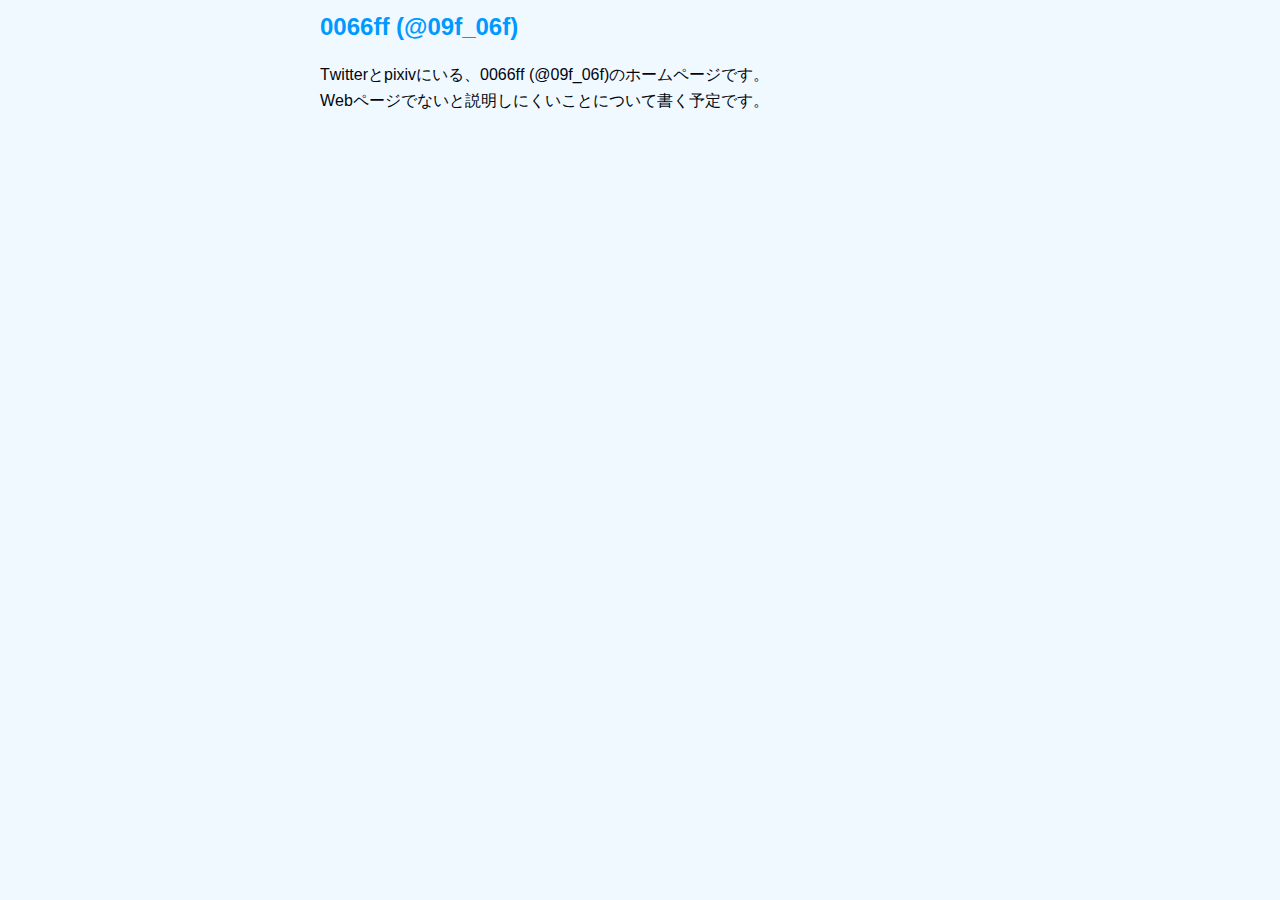
<file: index.html>
﻿<!DOCTYPE html>
<html lang="ja">
  <head>
    <link rel="stylesheet" type="text/css" href="stylesheets.css">
    <meta charset="UTF-8">
    <title>
      0066ff (@09f_06f)
    </title>
  </head>
  <body>
    <h1>
      0066ff (@09f_06f)
    </h1>
    <p>
      Twitterとpixivにいる、0066ff (@09f_06f)のホームページです。<br>
      Webページでないと説明しにくいことについて書く予定です。
    </p>
  </body>
</html>
</file>
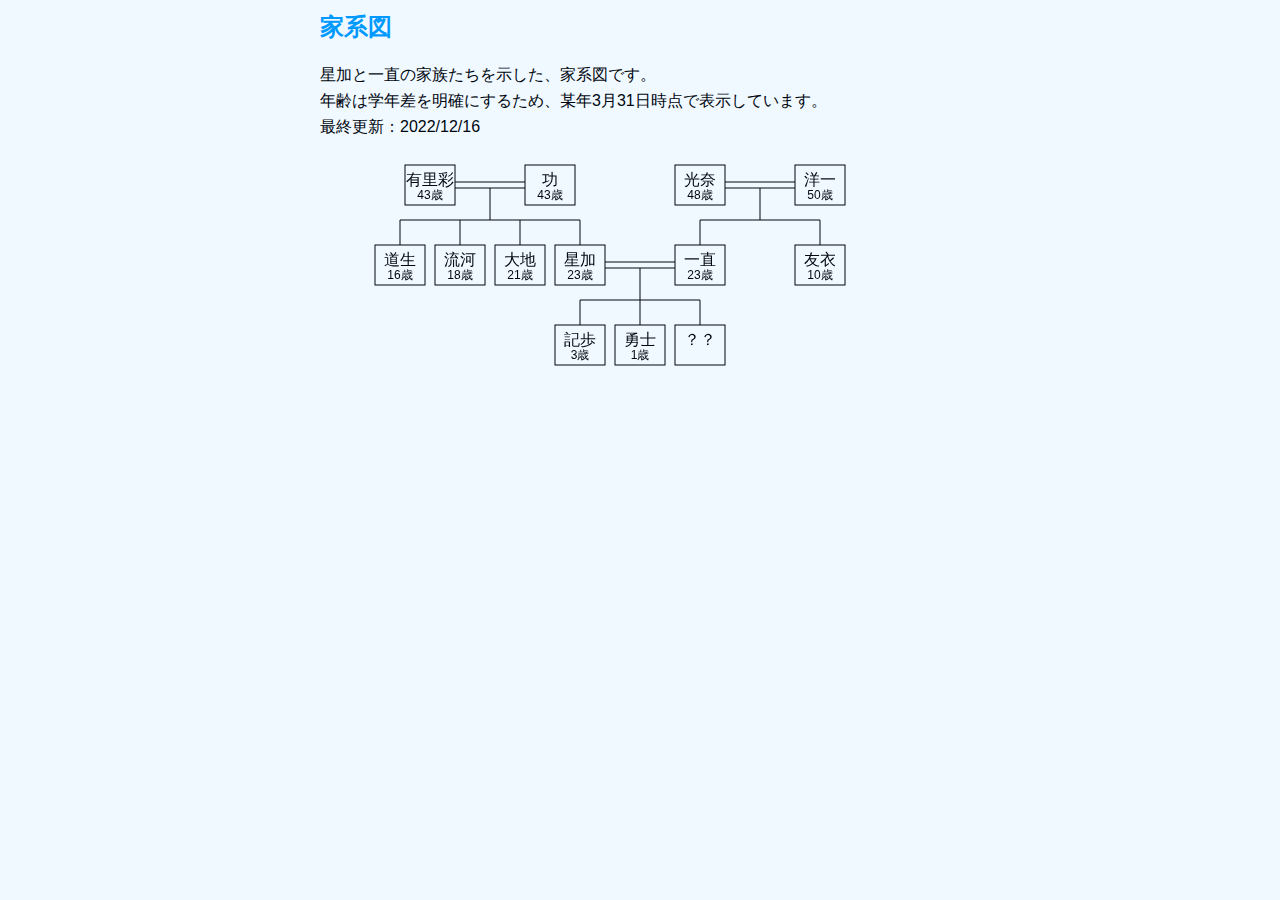
<file: families.html>
﻿<!DOCTYPE html>
<html lang="ja">
  <head>
    <link rel="stylesheet" type="text/css" href="stylesheets.css">
    <meta charset="UTF-8">
    <title>
      家系図
    </title>
    <script src="./families.js">
    </script>
  </head>
  <body onload="draw();">
    <h1>
      家系図
    </h1>
    <p>
      星加と一直の家族たちを示した、家系図です。<br>
      年齢は学年差を明確にするため、某年3月31日時点で表示しています。<br>
      最終更新：2022/12/16
    </p>
    <div id="canvas_550">
      <canvas id="families" width="550" height="220">
      </canvas>
    </div>
  </body>
</html>
</file>
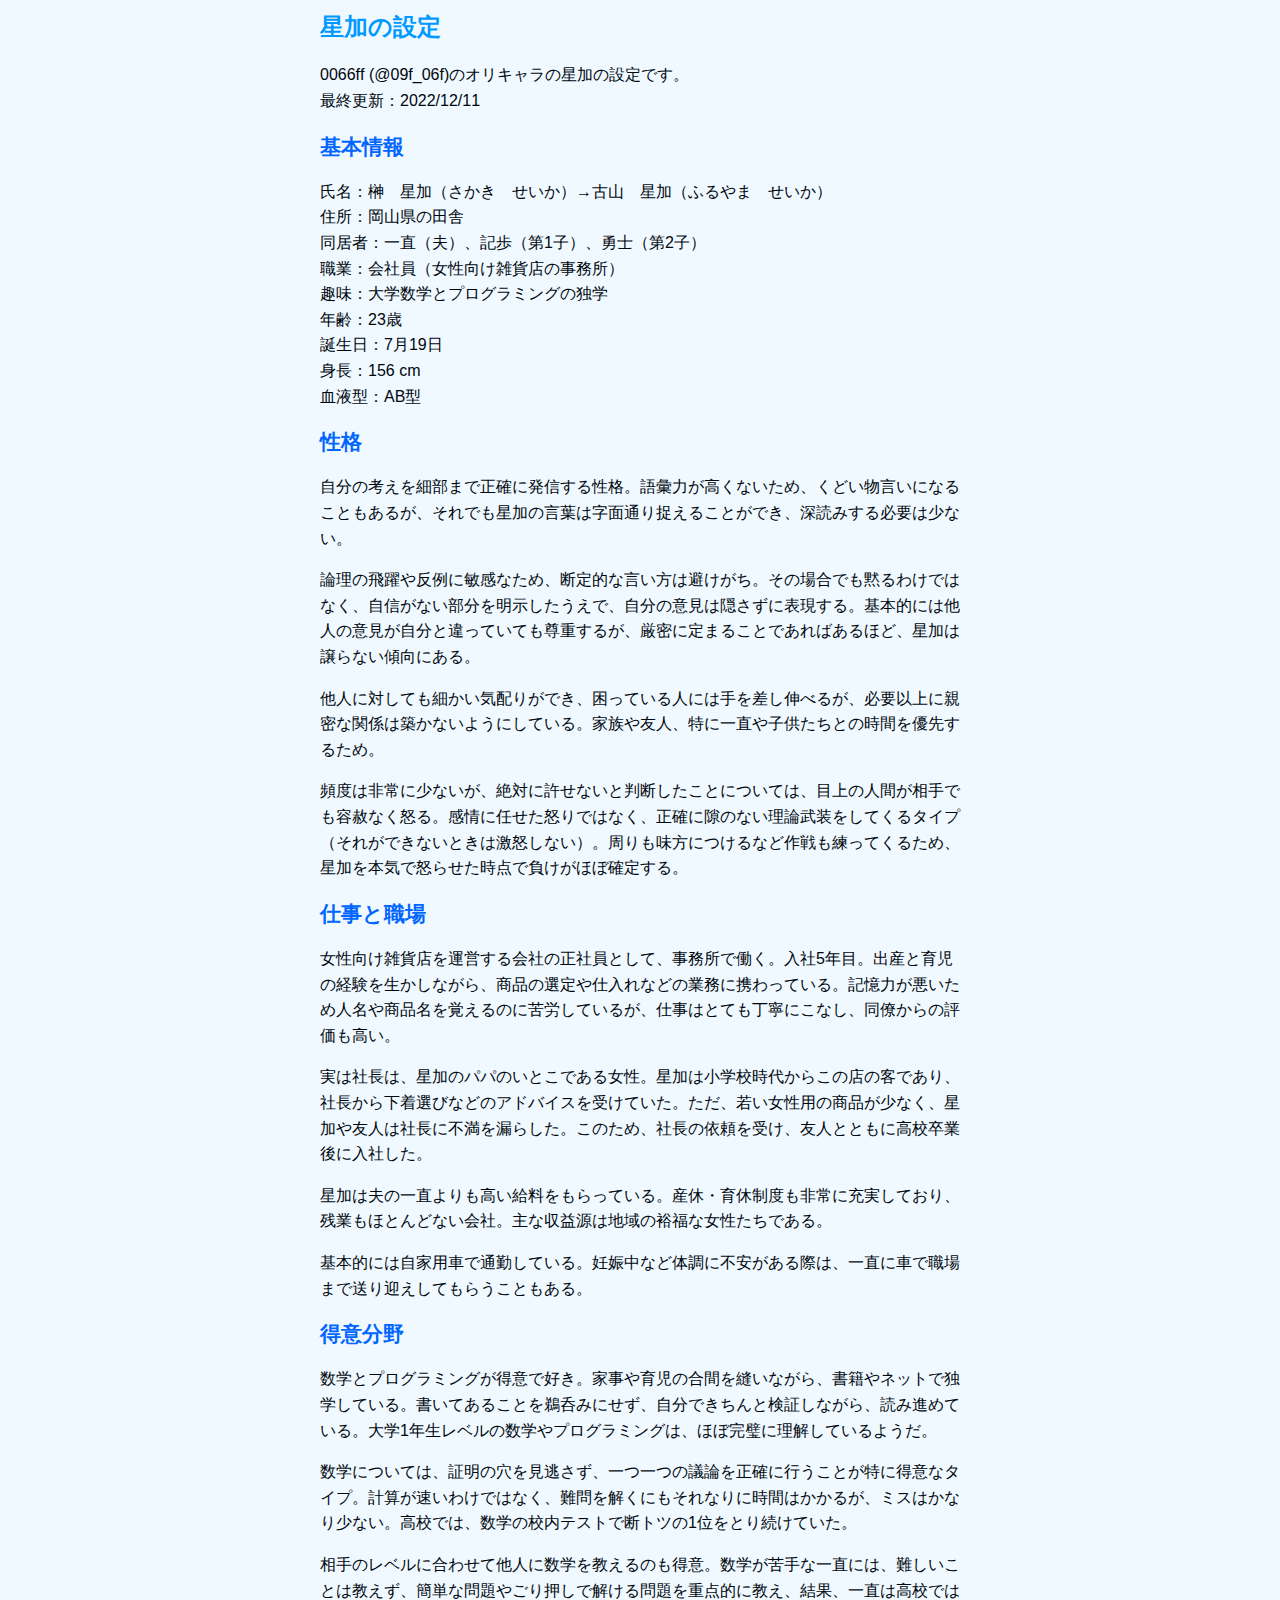
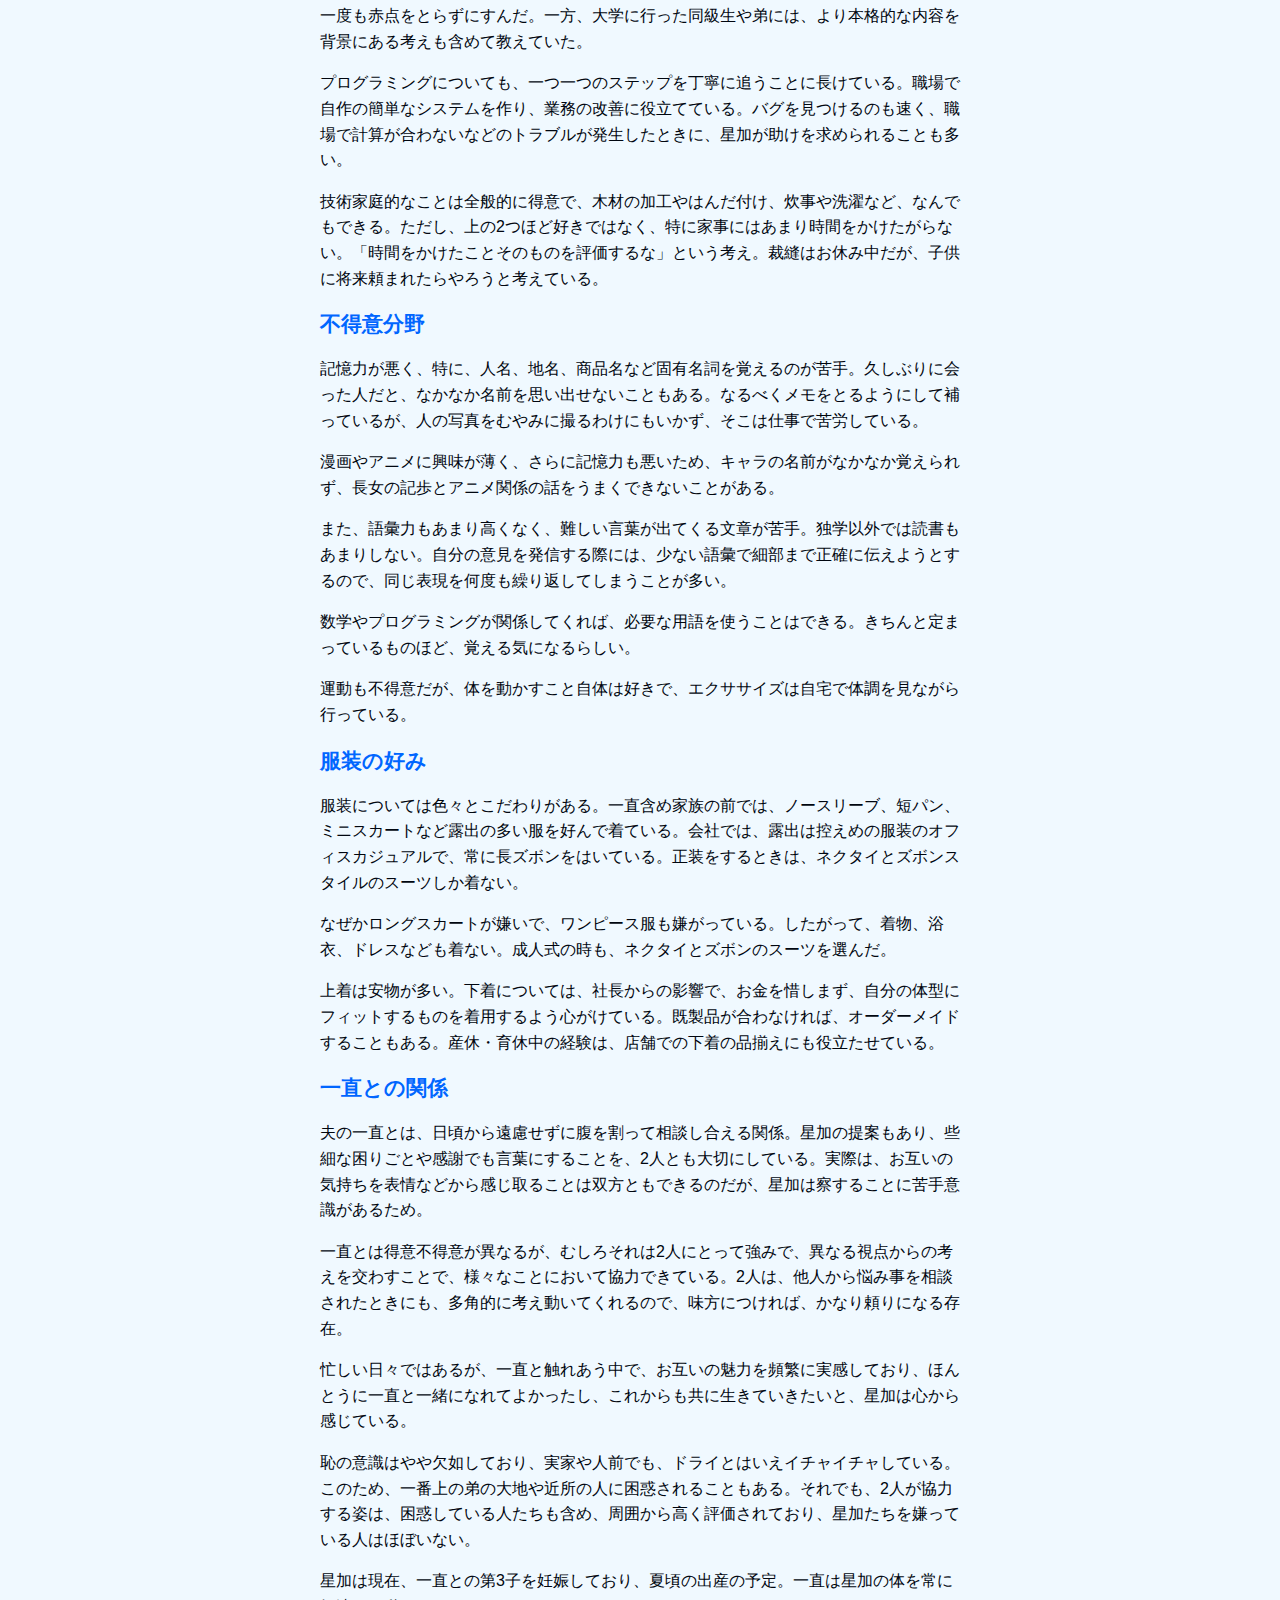
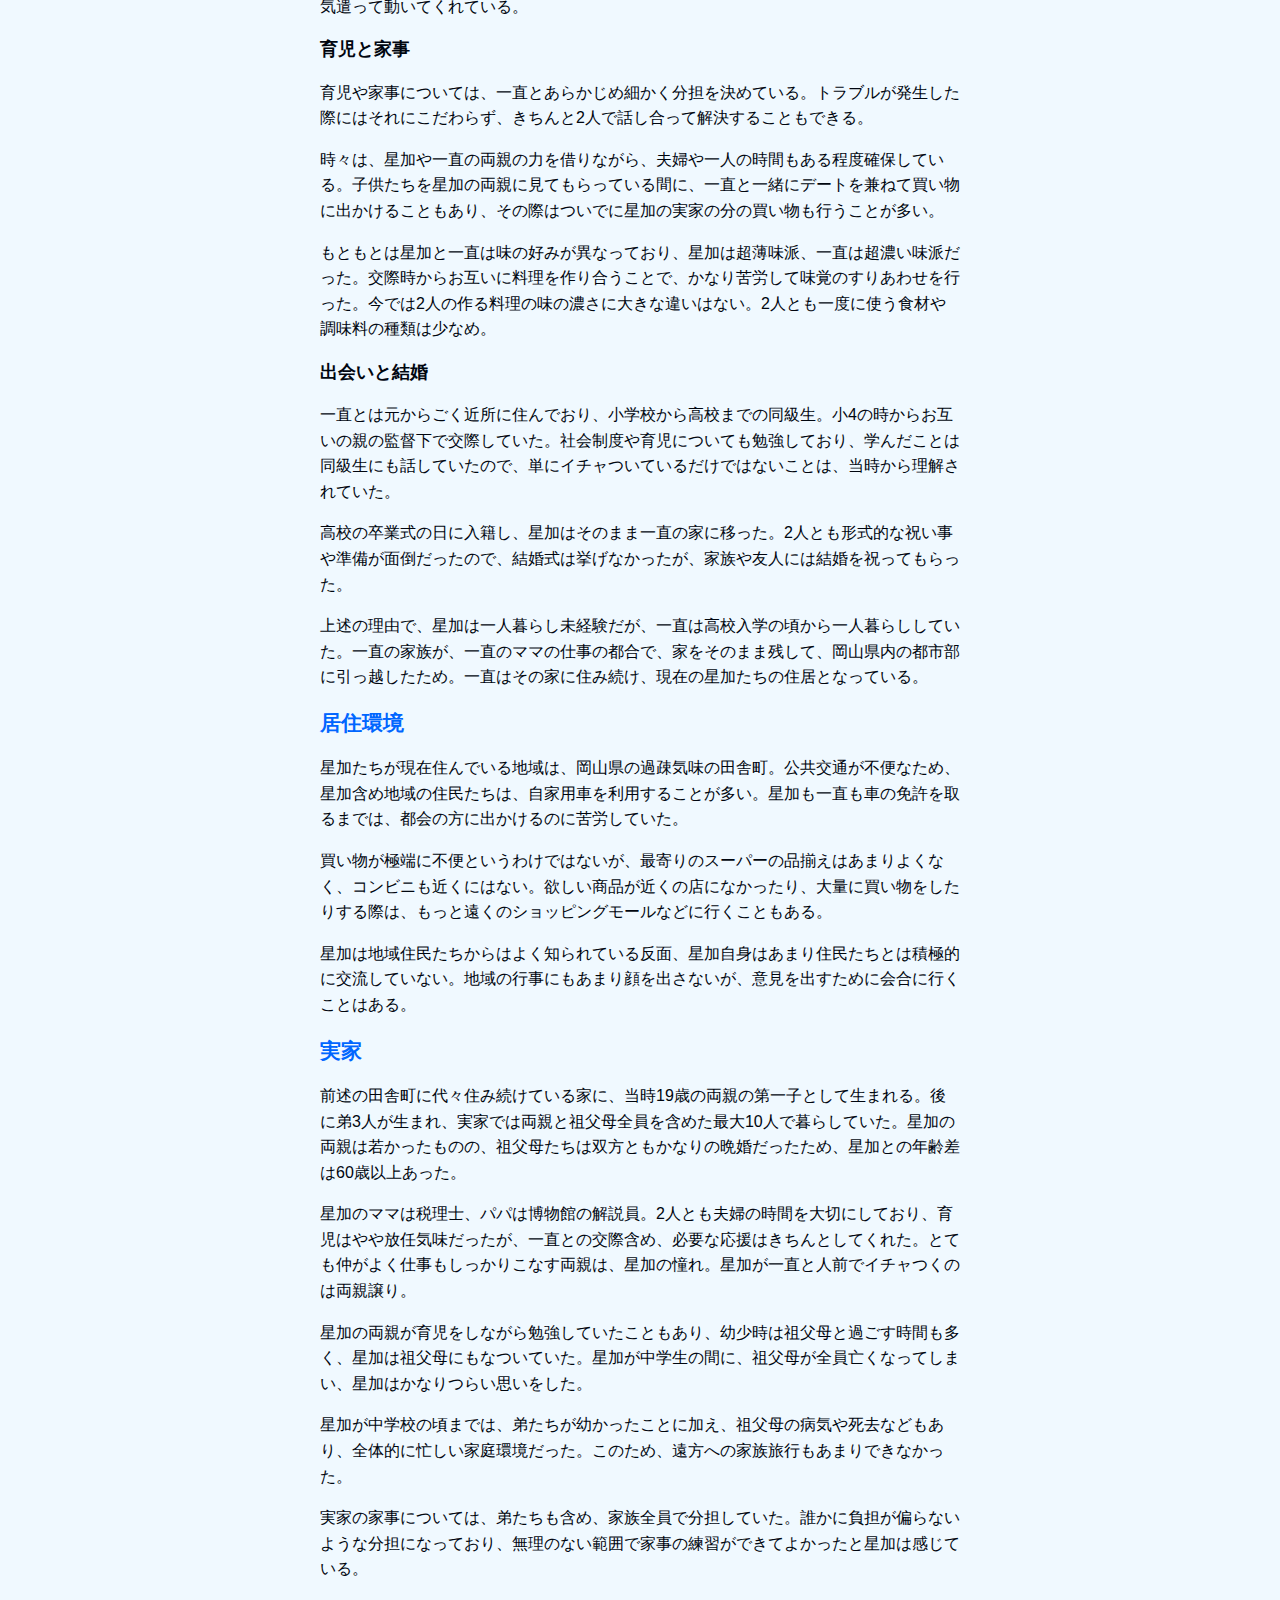
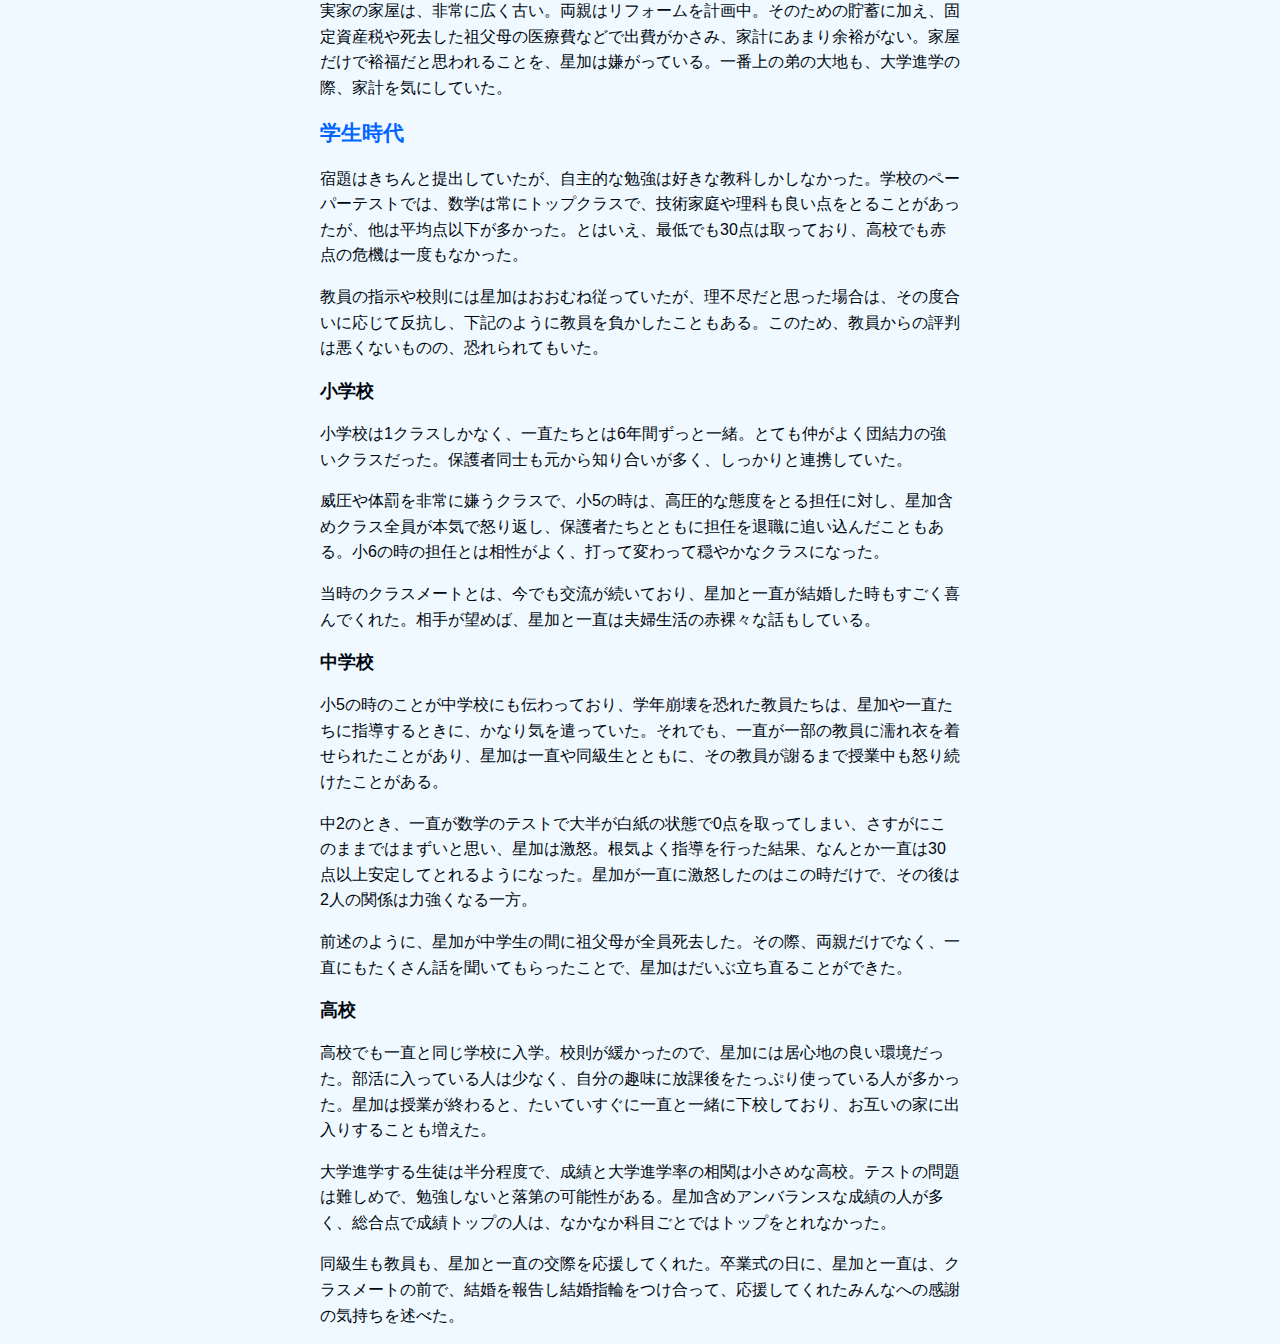
<file: seika.html>
﻿<!DOCTYPE html>
<html lang="ja">
  <head>
    <link rel="stylesheet" type="text/css" href="stylesheets.css">
    <meta charset="UTF-8">
    <title>
      星加の設定
    </title>
  </head>
  <body>
    <h1>
      星加の設定
    </h1>
    <p>
      0066ff (@09f_06f)のオリキャラの星加の設定です。<br>
      最終更新：2022/12/11
    </p>
    <h2>
      基本情報
    </h2>
    <p>
      氏名：榊　星加（さかき　せいか）→古山　星加（ふるやま　せいか）<br>
      住所：岡山県の田舎<br>
      同居者：一直（夫）、記歩（第1子）、勇士（第2子）<br>
      職業：会社員（女性向け雑貨店の事務所）<br>
      趣味：大学数学とプログラミングの独学<br>
      年齢：23歳<br>
      誕生日：7月19日<br>
      身長：156 cm<br>
      血液型：AB型<br>
    </p>
    <h2>
      性格
    </h2>
    <p>
      自分の考えを細部まで正確に発信する性格。語彙力が高くないため、くどい物言いになることもあるが、それでも星加の言葉は字面通り捉えることができ、深読みする必要は少ない。
    </p>
    <p>
      論理の飛躍や反例に敏感なため、断定的な言い方は避けがち。その場合でも黙るわけではなく、自信がない部分を明示したうえで、自分の意見は隠さずに表現する。基本的には他人の意見が自分と違っていても尊重するが、厳密に定まることであればあるほど、星加は譲らない傾向にある。
    </p>
    <p>
      他人に対しても細かい気配りができ、困っている人には手を差し伸べるが、必要以上に親密な関係は築かないようにしている。家族や友人、特に一直や子供たちとの時間を優先するため。
    </p>
    <p>
      頻度は非常に少ないが、絶対に許せないと判断したことについては、目上の人間が相手でも容赦なく怒る。感情に任せた怒りではなく、正確に隙のない理論武装をしてくるタイプ（それができないときは激怒しない）。周りも味方につけるなど作戦も練ってくるため、星加を本気で怒らせた時点で負けがほぼ確定する。
    </p>
    <h2>
      仕事と職場
    </h2>
    <p>
      女性向け雑貨店を運営する会社の正社員として、事務所で働く。入社5年目。出産と育児の経験を生かしながら、商品の選定や仕入れなどの業務に携わっている。記憶力が悪いため人名や商品名を覚えるのに苦労しているが、仕事はとても丁寧にこなし、同僚からの評価も高い。
    </p>
    <p>
      実は社長は、星加のパパのいとこである女性。星加は小学校時代からこの店の客であり、社長から下着選びなどのアドバイスを受けていた。ただ、若い女性用の商品が少なく、星加や友人は社長に不満を漏らした。このため、社長の依頼を受け、友人とともに高校卒業後に入社した。
    </p>
    <p>
      星加は夫の一直よりも高い給料をもらっている。産休・育休制度も非常に充実しており、残業もほとんどない会社。主な収益源は地域の裕福な女性たちである。
    </p>
    <p>
      基本的には自家用車で通勤している。妊娠中など体調に不安がある際は、一直に車で職場まで送り迎えしてもらうこともある。
    </p>
    <h2>
      得意分野
    </h2>
    <p>
      数学とプログラミングが得意で好き。家事や育児の合間を縫いながら、書籍やネットで独学している。書いてあることを鵜呑みにせず、自分できちんと検証しながら、読み進めている。大学1年生レベルの数学やプログラミングは、ほぼ完璧に理解しているようだ。
    </p>
    <p>
      数学については、証明の穴を見逃さず、一つ一つの議論を正確に行うことが特に得意なタイプ。計算が速いわけではなく、難問を解くにもそれなりに時間はかかるが、ミスはかなり少ない。高校では、数学の校内テストで断トツの1位をとり続けていた。
    </p>
    <p>
      相手のレベルに合わせて他人に数学を教えるのも得意。数学が苦手な一直には、難しいことは教えず、簡単な問題やごり押しで解ける問題を重点的に教え、結果、一直は高校では一度も赤点をとらずにすんだ。一方、大学に行った同級生や弟には、より本格的な内容を背景にある考えも含めて教えていた。
    </p>
    <p>
      プログラミングについても、一つ一つのステップを丁寧に追うことに長けている。職場で自作の簡単なシステムを作り、業務の改善に役立てている。バグを見つけるのも速く、職場で計算が合わないなどのトラブルが発生したときに、星加が助けを求められることも多い。
    </p>
    <p>
      技術家庭的なことは全般的に得意で、木材の加工やはんだ付け、炊事や洗濯など、なんでもできる。ただし、上の2つほど好きではなく、特に家事にはあまり時間をかけたがらない。「時間をかけたことそのものを評価するな」という考え。裁縫はお休み中だが、子供に将来頼まれたらやろうと考えている。
    </p>
    <h2>
      不得意分野
    </h2>
    <p>
      記憶力が悪く、特に、人名、地名、商品名など固有名詞を覚えるのが苦手。久しぶりに会った人だと、なかなか名前を思い出せないこともある。なるべくメモをとるようにして補っているが、人の写真をむやみに撮るわけにもいかず、そこは仕事で苦労している。
    </p>
    <p>
      漫画やアニメに興味が薄く、さらに記憶力も悪いため、キャラの名前がなかなか覚えられず、長女の記歩とアニメ関係の話をうまくできないことがある。
    </p>
    <p>
      また、語彙力もあまり高くなく、難しい言葉が出てくる文章が苦手。独学以外では読書もあまりしない。自分の意見を発信する際には、少ない語彙で細部まで正確に伝えようとするので、同じ表現を何度も繰り返してしまうことが多い。
    </p>
    <p>
      数学やプログラミングが関係してくれば、必要な用語を使うことはできる。きちんと定まっているものほど、覚える気になるらしい。
    </p>
    <p>
      運動も不得意だが、体を動かすこと自体は好きで、エクササイズは自宅で体調を見ながら行っている。
    </p>
    <h2>
      服装の好み
    </h2>
    <p>
      服装については色々とこだわりがある。一直含め家族の前では、ノースリーブ、短パン、ミニスカートなど露出の多い服を好んで着ている。会社では、露出は控えめの服装のオフィスカジュアルで、常に長ズボンをはいている。正装をするときは、ネクタイとズボンスタイルのスーツしか着ない。
    </p>
    <p>
      なぜかロングスカートが嫌いで、ワンピース服も嫌がっている。したがって、着物、浴衣、ドレスなども着ない。成人式の時も、ネクタイとズボンのスーツを選んだ。
    </p>
    <p>
      上着は安物が多い。下着については、社長からの影響で、お金を惜しまず、自分の体型にフィットするものを着用するよう心がけている。既製品が合わなければ、オーダーメイドすることもある。産休・育休中の経験は、店舗での下着の品揃えにも役立たせている。
    </p>
    <h2>
      一直との関係
    </h2>
    <p>
      夫の一直とは、日頃から遠慮せずに腹を割って相談し合える関係。星加の提案もあり、些細な困りごとや感謝でも言葉にすることを、2人とも大切にしている。実際は、お互いの気持ちを表情などから感じ取ることは双方ともできるのだが、星加は察することに苦手意識があるため。
    </p>
    <p>
      一直とは得意不得意が異なるが、むしろそれは2人にとって強みで、異なる視点からの考えを交わすことで、様々なことにおいて協力できている。2人は、他人から悩み事を相談されたときにも、多角的に考え動いてくれるので、味方につければ、かなり頼りになる存在。
    </p>
    <p>
      忙しい日々ではあるが、一直と触れあう中で、お互いの魅力を頻繁に実感しており、ほんとうに一直と一緒になれてよかったし、これからも共に生きていきたいと、星加は心から感じている。
    </p>
    <p>
      恥の意識はやや欠如しており、実家や人前でも、ドライとはいえイチャイチャしている。このため、一番上の弟の大地や近所の人に困惑されることもある。それでも、2人が協力する姿は、困惑している人たちも含め、周囲から高く評価されており、星加たちを嫌っている人はほぼいない。
    </p>
    <p>
      星加は現在、一直との第3子を妊娠しており、夏頃の出産の予定。一直は星加の体を常に気遣って動いてくれている。
    </p>
    <h3>
      育児と家事
    </h3>
    <p>
      育児や家事については、一直とあらかじめ細かく分担を決めている。トラブルが発生した際にはそれにこだわらず、きちんと2人で話し合って解決することもできる。
    </p>
    <p>
      時々は、星加や一直の両親の力を借りながら、夫婦や一人の時間もある程度確保している。子供たちを星加の両親に見てもらっている間に、一直と一緒にデートを兼ねて買い物に出かけることもあり、その際はついでに星加の実家の分の買い物も行うことが多い。
    </p>  
    <p>
      もともとは星加と一直は味の好みが異なっており、星加は超薄味派、一直は超濃い味派だった。交際時からお互いに料理を作り合うことで、かなり苦労して味覚のすりあわせを行った。今では2人の作る料理の味の濃さに大きな違いはない。2人とも一度に使う食材や調味料の種類は少なめ。
    </p>
    <h3>
      出会いと結婚
    </h3>
    <p>
      一直とは元からごく近所に住んでおり、小学校から高校までの同級生。小4の時からお互いの親の監督下で交際していた。社会制度や育児についても勉強しており、学んだことは同級生にも話していたので、単にイチャついているだけではないことは、当時から理解されていた。
    </p>
    <p>
      高校の卒業式の日に入籍し、星加はそのまま一直の家に移った。2人とも形式的な祝い事や準備が面倒だったので、結婚式は挙げなかったが、家族や友人には結婚を祝ってもらった。
    </p>
    <p>
      上述の理由で、星加は一人暮らし未経験だが、一直は高校入学の頃から一人暮らししていた。一直の家族が、一直のママの仕事の都合で、家をそのまま残して、岡山県内の都市部に引っ越したため。一直はその家に住み続け、現在の星加たちの住居となっている。
    </p>
    <h2>
      居住環境
    </h2>
    <p>
      星加たちが現在住んでいる地域は、岡山県の過疎気味の田舎町。公共交通が不便なため、星加含め地域の住民たちは、自家用車を利用することが多い。星加も一直も車の免許を取るまでは、都会の方に出かけるのに苦労していた。
    </p>
    <p>
      買い物が極端に不便というわけではないが、最寄りのスーパーの品揃えはあまりよくなく、コンビニも近くにはない。欲しい商品が近くの店になかったり、大量に買い物をしたりする際は、もっと遠くのショッピングモールなどに行くこともある。
    </p>
    <p>
      星加は地域住民たちからはよく知られている反面、星加自身はあまり住民たちとは積極的に交流していない。地域の行事にもあまり顔を出さないが、意見を出すために会合に行くことはある。
    </p>
    <h2>
      実家
    </h2>
    <p>
      前述の田舎町に代々住み続けている家に、当時19歳の両親の第一子として生まれる。後に弟3人が生まれ、実家では両親と祖父母全員を含めた最大10人で暮らしていた。星加の両親は若かったものの、祖父母たちは双方ともかなりの晩婚だったため、星加との年齢差は60歳以上あった。
    </p>
    <p>
      星加のママは税理士、パパは博物館の解説員。2人とも夫婦の時間を大切にしており、育児はやや放任気味だったが、一直との交際含め、必要な応援はきちんとしてくれた。とても仲がよく仕事もしっかりこなす両親は、星加の憧れ。星加が一直と人前でイチャつくのは両親譲り。
    </p>
    <p>
      星加の両親が育児をしながら勉強していたこともあり、幼少時は祖父母と過ごす時間も多く、星加は祖父母にもなついていた。星加が中学生の間に、祖父母が全員亡くなってしまい、星加はかなりつらい思いをした。
    </p>
    <p>
      星加が中学校の頃までは、弟たちが幼かったことに加え、祖父母の病気や死去などもあり、全体的に忙しい家庭環境だった。このため、遠方への家族旅行もあまりできなかった。
    </p>
    <p>
      実家の家事については、弟たちも含め、家族全員で分担していた。誰かに負担が偏らないような分担になっており、無理のない範囲で家事の練習ができてよかったと星加は感じている。
    </p>
    <p>
      実家の家屋は、非常に広く古い。両親はリフォームを計画中。そのための貯蓄に加え、固定資産税や死去した祖父母の医療費などで出費がかさみ、家計にあまり余裕がない。家屋だけで裕福だと思われることを、星加は嫌がっている。一番上の弟の大地も、大学進学の際、家計を気にしていた。
    </p>
    <h2>
      学生時代
    </h2>
    <p>
      宿題はきちんと提出していたが、自主的な勉強は好きな教科しかしなかった。学校のペーパーテストでは、数学は常にトップクラスで、技術家庭や理科も良い点をとることがあったが、他は平均点以下が多かった。とはいえ、最低でも30点は取っており、高校でも赤点の危機は一度もなかった。
    </p>
    <p>
      教員の指示や校則には星加はおおむね従っていたが、理不尽だと思った場合は、その度合いに応じて反抗し、下記のように教員を負かしたこともある。このため、教員からの評判は悪くないものの、恐れられてもいた。
    </p>
    <h3>
      小学校
    </h3>
    <p>
      小学校は1クラスしかなく、一直たちとは6年間ずっと一緒。とても仲がよく団結力の強いクラスだった。保護者同士も元から知り合いが多く、しっかりと連携していた。
    </p>
    <p>
      威圧や体罰を非常に嫌うクラスで、小5の時は、高圧的な態度をとる担任に対し、星加含めクラス全員が本気で怒り返し、保護者たちとともに担任を退職に追い込んだこともある。小6の時の担任とは相性がよく、打って変わって穏やかなクラスになった。
    </p>
    <p>
      当時のクラスメートとは、今でも交流が続いており、星加と一直が結婚した時もすごく喜んでくれた。相手が望めば、星加と一直は夫婦生活の赤裸々な話もしている。
    </p>
    <h3>
      中学校
    </h3>
    <p>
      小5の時のことが中学校にも伝わっており、学年崩壊を恐れた教員たちは、星加や一直たちに指導するときに、かなり気を遣っていた。それでも、一直が一部の教員に濡れ衣を着せられたことがあり、星加は一直や同級生とともに、その教員が謝るまで授業中も怒り続けたことがある。
    </p>
    <p>
      中2のとき、一直が数学のテストで大半が白紙の状態で0点を取ってしまい、さすがにこのままではまずいと思い、星加は激怒。根気よく指導を行った結果、なんとか一直は30点以上安定してとれるようになった。星加が一直に激怒したのはこの時だけで、その後は2人の関係は力強くなる一方。
    </p>
    <p>
      前述のように、星加が中学生の間に祖父母が全員死去した。その際、両親だけでなく、一直にもたくさん話を聞いてもらったことで、星加はだいぶ立ち直ることができた。
    </p>
    <h3>
      高校
    </h3>
    <p>
      高校でも一直と同じ学校に入学。校則が緩かったので、星加には居心地の良い環境だった。部活に入っている人は少なく、自分の趣味に放課後をたっぷり使っている人が多かった。星加は授業が終わると、たいていすぐに一直と一緒に下校しており、お互いの家に出入りすることも増えた。
    </p>
    <p>
      大学進学する生徒は半分程度で、成績と大学進学率の相関は小さめな高校。テストの問題は難しめで、勉強しないと落第の可能性がある。星加含めアンバランスな成績の人が多く、総合点で成績トップの人は、なかなか科目ごとではトップをとれなかった。
    </p>
    <p>
      同級生も教員も、星加と一直の交際を応援してくれた。卒業式の日に、星加と一直は、クラスメートの前で、結婚を報告し結婚指輪をつけ合って、応援してくれたみんなへの感謝の気持ちを述べた。
    </p>
  </body>
</html>
</file>
<file: stylesheets.css>
﻿@charset "UTF-8";

* {
  font-family: Meiryo, "Hiragino Sans", sans-serif;
  font-size: 16px;
  font-kerning: none;
  color: #00060f;
  line-height: 1.6;
}

body {
  width: 640px;
  margin-left: auto;
  margin-right: auto;
  background-color: #f0f9ff;
}

h1 {
  font-weight: bold;
  font-size: 150%;
  color: #0099ff;
  margin: 0px;
}

h2 {
  font-weight: bold;
  font-size: 130%;
  color: #0066ff;
  margin: 0px;
}

h3 {
  font-weight: bold;
  font-size: 110%;
  margin: 0px;
}

#canvas_550 {
    width: 550px;
    margin-left: auto;
    margin-right: auto;
}
</file>
